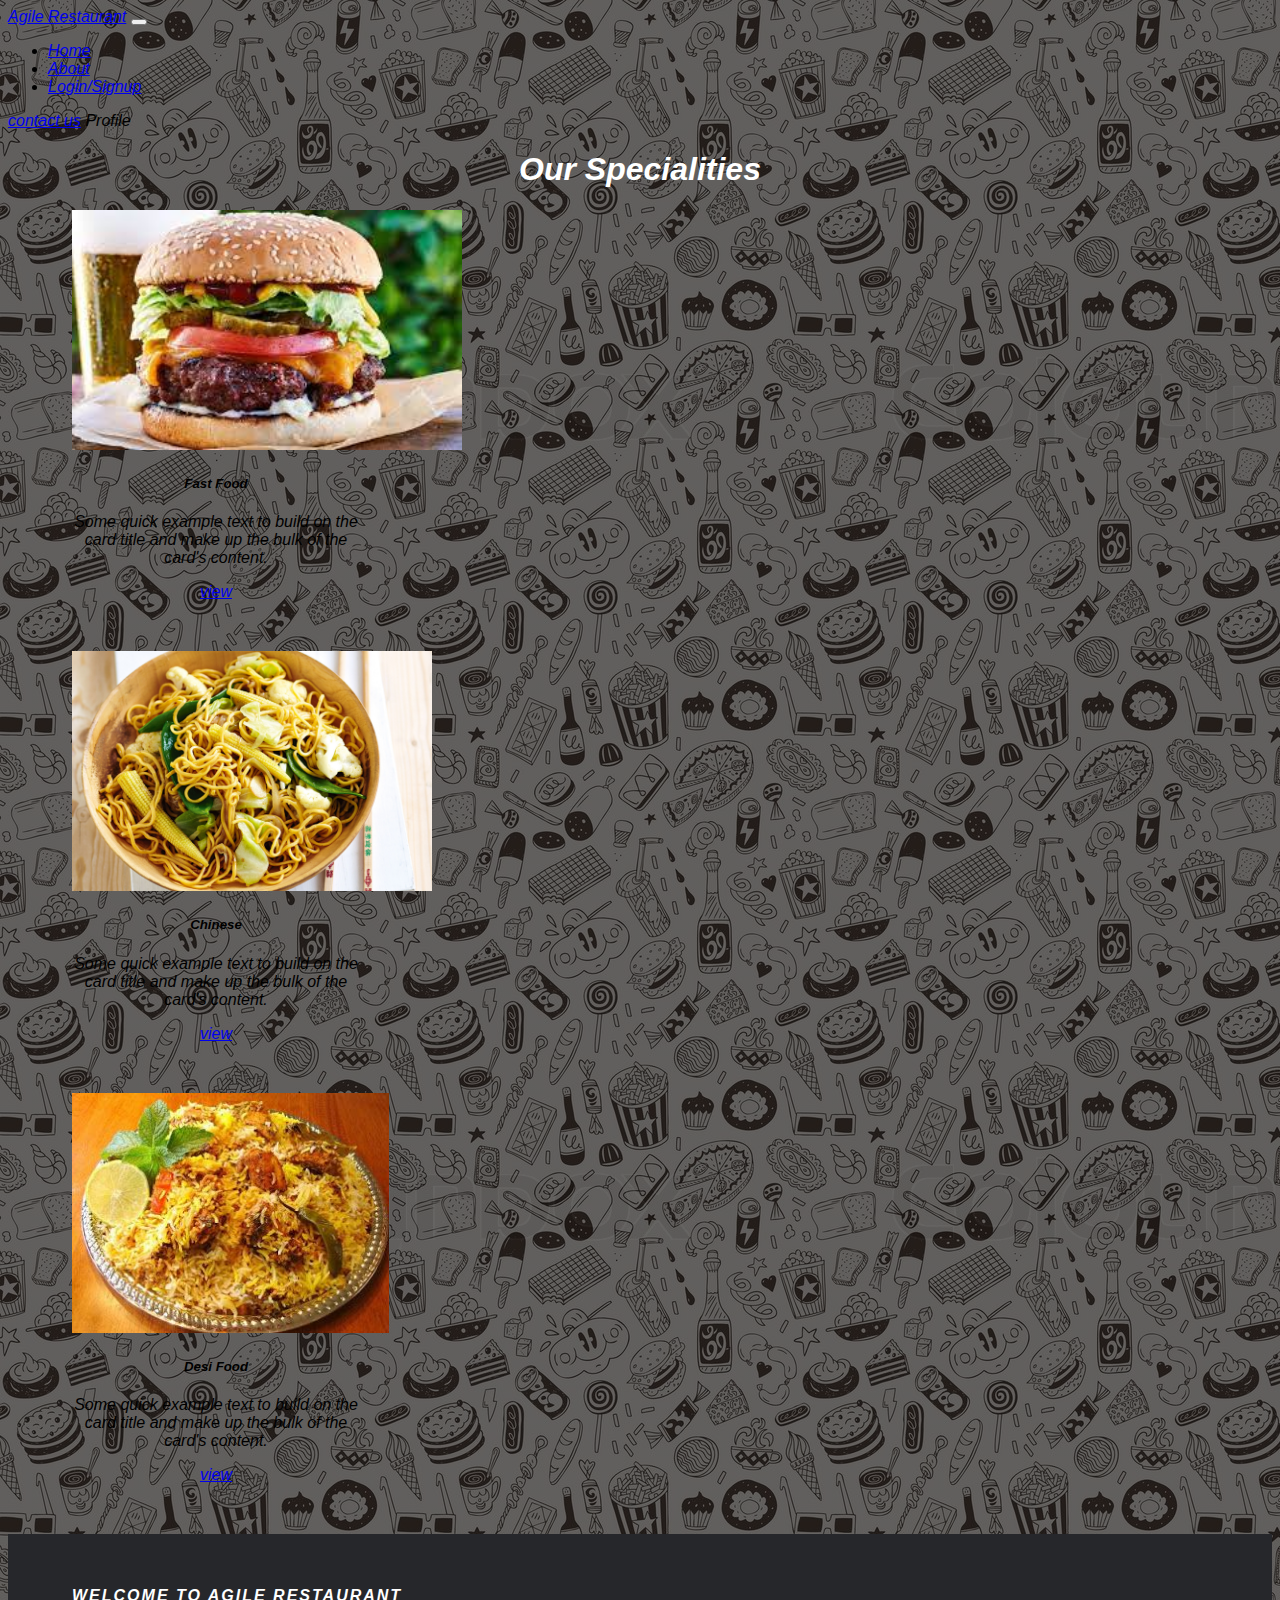
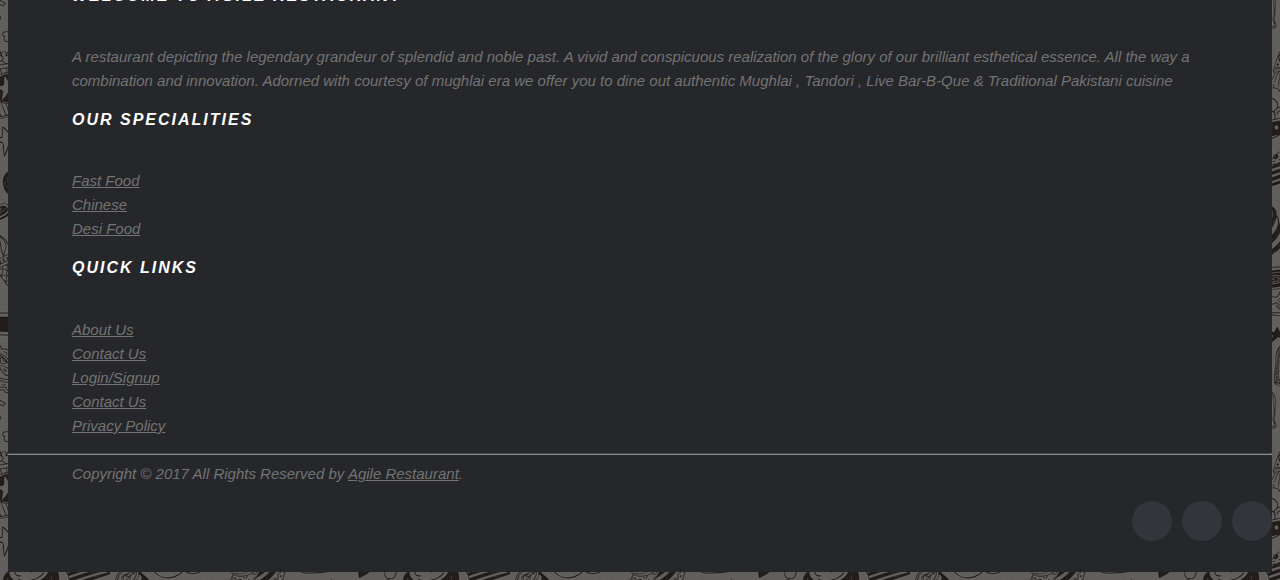
<file: index.html>
<!DOCTYPE html>
<html lang="en">
  <head>
    <meta charset="utf-8" />
    <meta name="viewport" content="width=device-width, initial-scale=1" />
    <link
      href="https://cdn.jsdelivr.net/npm/bootstrap@5.1.3/dist/css/bootstrap.min.css"
      rel="stylesheet"
      integrity="sha384-1BmE4kWBq78iYhFldvKuhfTAU6auU8tT94WrHftjDbrCEXSU1oBoqyl2QvZ6jIW3"
      crossorigin="anonymous"/>
    <link
      href="https://use.fontawesome.com/releases/v5.6.3/css/all.css"
      rel="stylesheet"
      integrity="sha384-UHRtZLI+pbxtHCWp1t77Bi1L4ZtiqrqD80Kn4Z8NTSRyMA2Fd33n5dQ8lWUE00s/"
      crossorigin="anonymous"/>
      <link rel="stylesheet" href="style.css">

    <title>Agile Restaurant</title>
  </head>
  <body>
    <nav class="navbar  navbar-expand-lg navbar-dark bg-dark">
      <div class="container-fluid">
        <a class="navbar-brand" href="#" style="text-align: center"
          >Agile Restaurant</a
        >
        <button
          class="navbar-toggler"
          type="button"
          data-bs-toggle="collapse"
          data-bs-target="#navbarSupportedContent"
          aria-controls="navbarSupportedContent"
          aria-expanded="false"
          aria-label="Toggle navigation"
        >
          <span class="navbar-toggler-icon"></span>
        </button>
        <div class="collapse navbar-collapse" id="navbarSupportedContent">
          <ul class="navbar-nav me-auto mb-2 mb-lg-0">
            <li class="nav-item">
              <a class="nav-link hov" aria-current="page" href="index.html">Home</a>
            </li>
            <li class="nav-item">
                <a class="nav-link" href="about.html">About</a>
            </li>
            <li class="nav-item">
                <a class="nav-link" href="login.html">Login/Signup</a>
            </li>
          </ul>
          <div class="d-flex">
            <a class="btn btn-primary" href="contact.html"> contact us</a>
            <a class="nav-link"
            ><i class="fas fa-user-circle"> Profile </i></a>
            <a class="nav-link" href="cart.html">
              <i class="fas fa-shopping-cart"></i>
          </a>
            </div>
        </div>
    </div>
</nav>

<div class="container">
  <center><h1>Our Specialities</h1></center>
      <div class="row mt-5">
        <div class="col">
          <div class="card card1" style="width: 18rem">
            <img src="./pics//fastfood.jpg" class="card-img-top" alt="..." />
            <div class="card-body">
              <h5 class="card-title">Fast Food</h5>
              <p class="card-text">
                Some quick example text to build on the card title and make up
                the bulk of the card's content.
              </p>
              <a href="./fastfood.html" class="btn btn-primary gsw">view </a>
            </div>
          </div>
        </div>
        <div class="col">
          <div class="card card1" style="width: 18rem">
            <img src="./pics/chinesefood.jpeg" class="card-img-top"  height="172px" alt="..." />
            <div class="card-body">
              <h5 class="card-title">Chinese</h5>
              <p class="card-text">
                Some quick example text to build on the card title and make up
                the bulk of the card's content.
              </p>
              <a href="./chinesefood.html" class="btn btn-primary gsw">view </a>
            </div>
          </div>
        </div>
        <div class="col">
          <div class="card card1" style="width: 18rem">
            <img src="./pics/desifood.jpg" class="card-img-top" height="172px" alt="..." />
            <div class="card-body">
              <h5 class="card-title">Desi Food</h5>
              <p class="card-text">
                Some quick example text to build on the card title and make up
                the bulk of the card's content.
              </p>
              <a href="./desifood.html" class="btn btn-primary gsw">view </a>
            </div>
          </div>
        </div>
      </div>
     
    </div>

      <!-- Site footer -->
      <footer class="site-footer">
        <div class="container">
          <div class="row">
            <div class="col-sm-12 col-md-6">
              <h6>Welcome To Agile Restaurant</h6>
              <p class="text-justify"><i> A restaurant depicting the legendary grandeur of splendid and noble past. A vivid and conspicuous realization of the glory of our brilliant esthetical essence. All the way a combination and innovation. Adorned with courtesy of mughlai era we offer you to dine out authentic Mughlai , Tandori , Live Bar-B-Que & Traditional Pakistani cuisine</i></p>
            </div>
  
            <div class="col-xs-6 col-md-3">
              <h6>Our Specialities</h6>
              <ul class="footer-links">
                <li><a href="#">Fast Food</a></li>
                <li><a href="#">Chinese</a></li>
                <li><a href="#">Desi Food</a></li>
              </ul>
            </div>
  
            <div class="col-xs-6 col-md-3">
              <h6>Quick Links</h6>
              <ul class="footer-links">
                <li><a href="#">About Us</a></li>
                <li><a href="#">Contact Us</a></li>
                <li><a href="#">Login/Signup</a></li>
                <li><a href="#">Contact Us</a></li>
                <li><a href="#">Privacy Policy</a></li>
              </ul>
            </div>
          </div>
          <hr>
        </div>
        <div class="container">
          <div class="row">
            <div class="col-md-8 col-sm-6 col-xs-12">
              <p class="copyright-text">Copyright &copy; 2017 All Rights Reserved by 
           <a href="#">Agile Restaurant</a>.
              </p>
            </div>
  
            <div class="col-md-4 col-sm-6 col-xs-12">
              <ul class="social-icons">
                <li><a class="facebook" href="#"><i class="fab fa-facebook-f"></i></a></li>
                <li><a class="twitter" href="#"><i class="fab fa-twitter"></i></a></li>
                <li><a class="linkedin" href="#"><i class="fab fa-linkedin-in"></i></a></li>   
              </ul>
            </div>
          </div>
        </div>
  </footer>

    <script
      src="https://cdn.jsdelivr.net/npm/bootstrap@5.1.3/dist/js/bootstrap.bundle.min.js"
      integrity="sha384-ka7Sk0Gln4gmtz2MlQnikT1wXgYsOg+OMhuP+IlRH9sENBO0LRn5q+8nbTov4+1p"
      crossorigin="anonymous"
    ></script>
  </body>
</html>
</file>
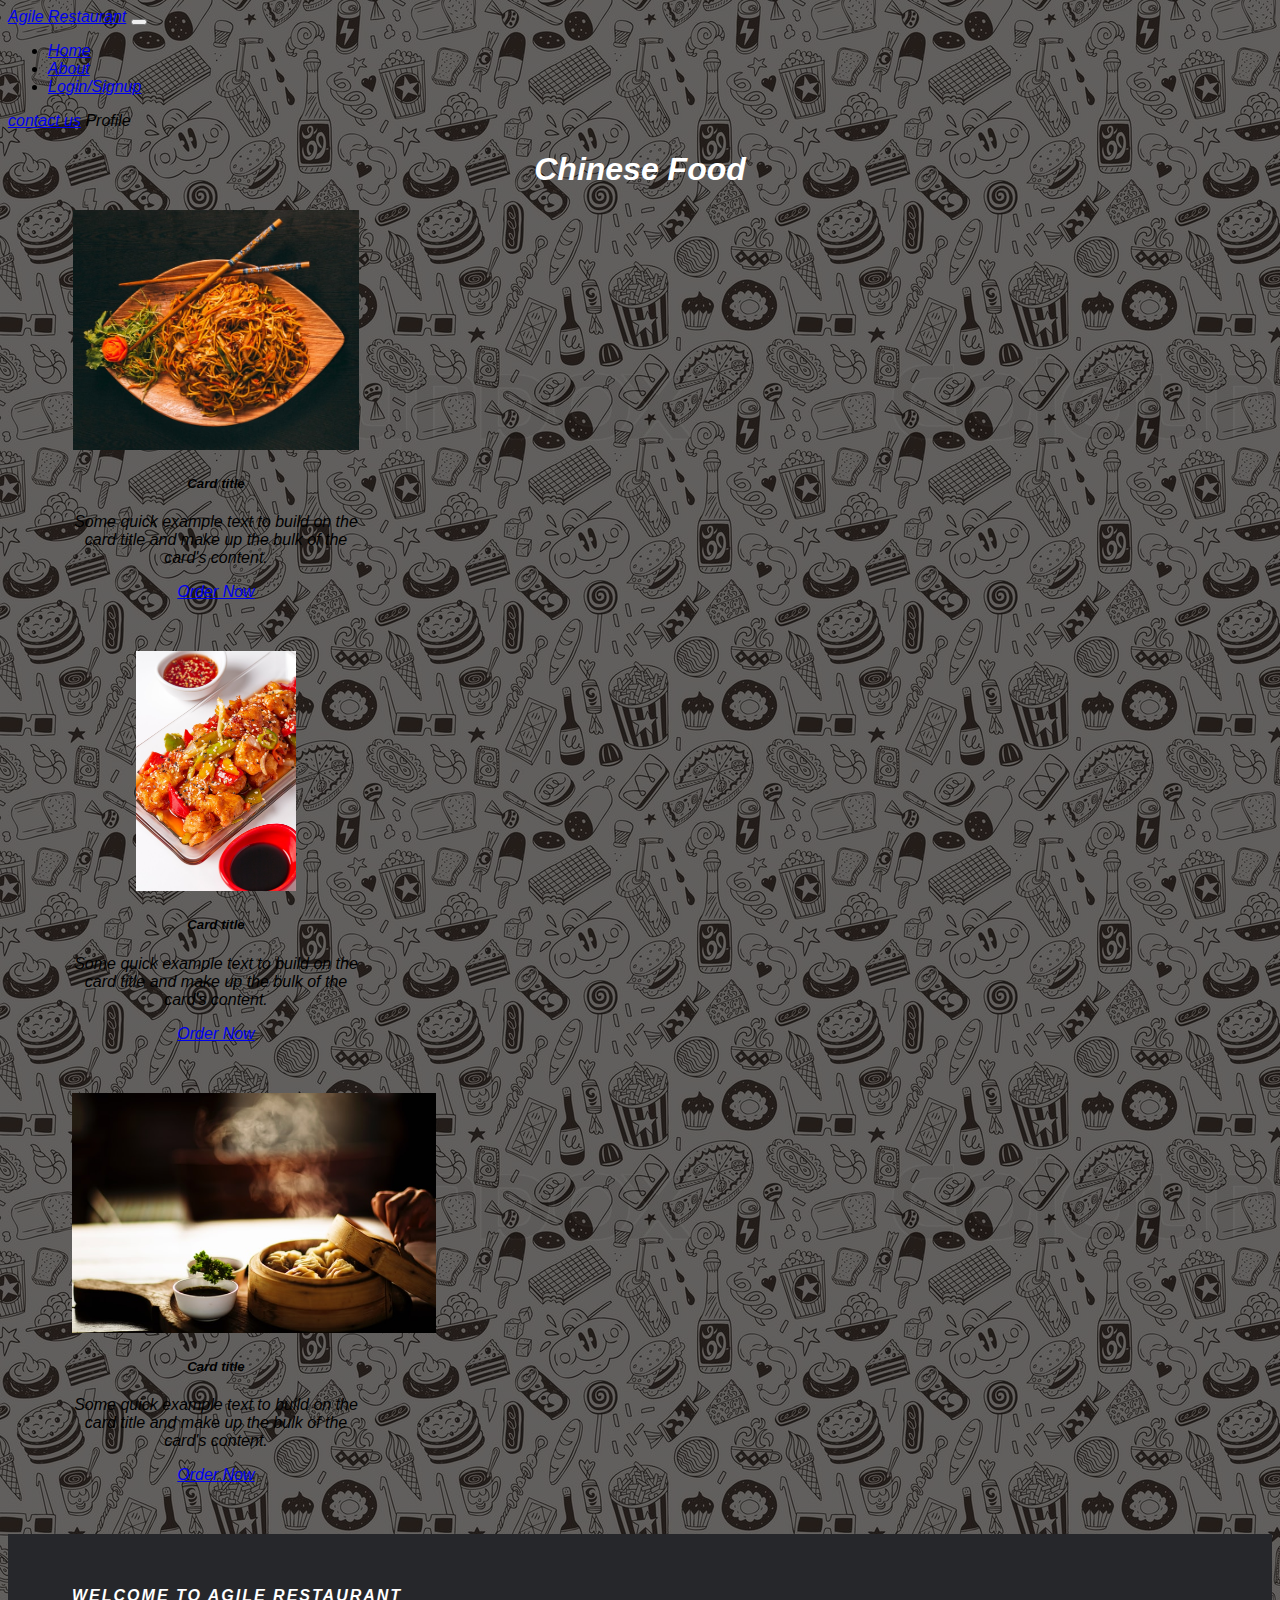
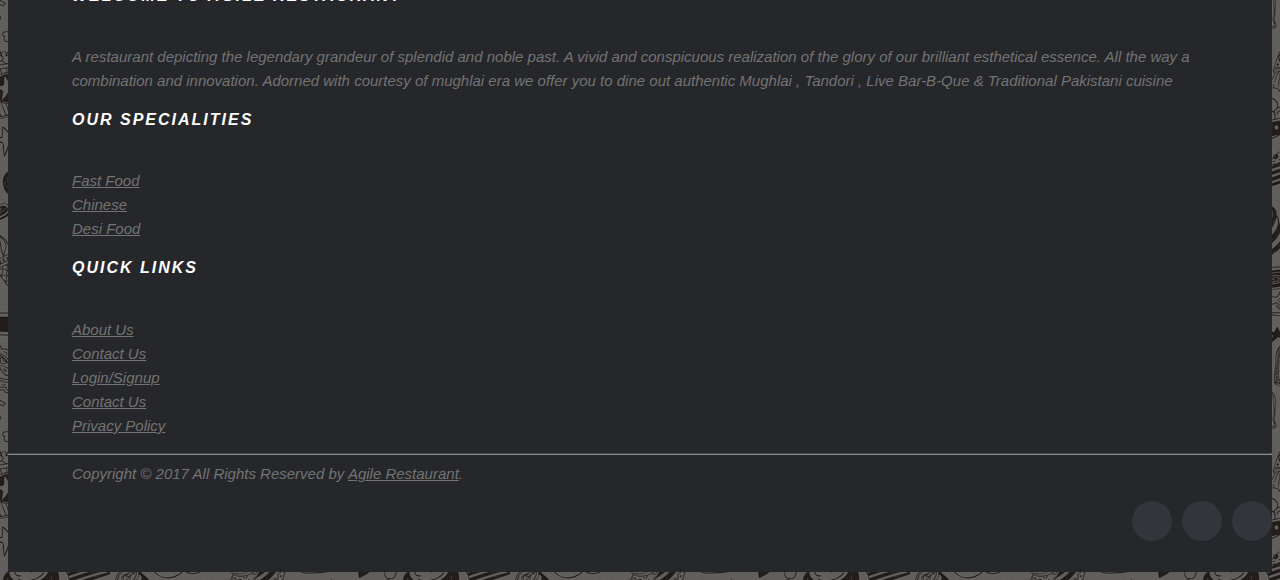
<file: chinesefood.html>
<!doctype html>
<html lang="en">
  <head>
    <meta charset="utf-8">
    <meta name="viewport" content="width=device-width, initial-scale=1">
    <link href="https://cdn.jsdelivr.net/npm/bootstrap@5.1.3/dist/css/bootstrap.min.css" rel="stylesheet" integrity="sha384-1BmE4kWBq78iYhFldvKuhfTAU6auU8tT94WrHftjDbrCEXSU1oBoqyl2QvZ6jIW3" crossorigin="anonymous">
    <link
    href="https://use.fontawesome.com/releases/v5.6.3/css/all.css"
    rel="stylesheet"
    integrity="sha384-UHRtZLI+pbxtHCWp1t77Bi1L4ZtiqrqD80Kn4Z8NTSRyMA2Fd33n5dQ8lWUE00s/"
    crossorigin="anonymous"/>
    <link rel="stylesheet" href="style.css">
    <title>Chinese Food</title>
  </head>
  <body>
    <nav class="navbar  navbar-expand-lg navbar-dark bg-dark">
      <div class="container-fluid">
        <a class="navbar-brand" href="#" style="text-align: center"
          >Agile Restaurant</a
        >
        <button
          class="navbar-toggler"
          type="button"
          data-bs-toggle="collapse"
          data-bs-target="#navbarSupportedContent"
          aria-controls="navbarSupportedContent"
          aria-expanded="false"
          aria-label="Toggle navigation"
        >
          <span class="navbar-toggler-icon"></span>
        </button>
        <div class="collapse navbar-collapse" id="navbarSupportedContent">
          <ul class="navbar-nav me-auto mb-2 mb-lg-0">
            <li class="nav-item">
              <a class="nav-link hov" aria-current="page" href="index.html">Home</a>
            </li>
            <li class="nav-item">
                <a class="nav-link" href="about.html">About</a>
            </li>
            <li class="nav-item">
                <a class="nav-link" href="loginSignup.html">Login/Signup</a>
            </li>
          </ul>
          <div class="d-flex">
            <a class="btn btn-primary" href="contact.html"> contact us</a>
            <a class="nav-link"
            ><i class="fas fa-user-circle"> Profile </i></a>
            <a class="nav-link" href="cart.html">
              <i class="fas fa-shopping-cart"></i>
          </a>
            </div>
        </div>
    </div>
</nav>
<center><h1>Chinese Food</h1></center>
<div class="container mb-4">
  <div class="row ">
   <div class="col mt-5 ">
    <div class="card " style="width: 18rem;">
      <img src="./pics/chinese1.jpg" class="card-img-top" alt="...">
      <div class="card-body">
        <h5 class="card-title">Card title</h5>
        <p class="card-text">Some quick example text to build on the card title and make up the bulk of the card's content.</p>
        <a href="#" class="btn btn-primary">Order Now</a>
      </div>
    </div>
   </div>
   <div class="col mt-5 ">
    <div class="card" style="width: 18rem;">
      <img src="./pics/chinese2.jpg" class="card-img-top" alt="...">
      <div class="card-body">
        <h5 class="card-title">Card title</h5>
        <p class="card-text">Some quick example text to build on the card title and make up the bulk of the card's content.</p>
        <a href="#" class="btn btn-primary">Order Now</a>
      </div>
    </div>
   </div>
   <div class="col mt-5">
    <div class="card" style="width: 18rem;">
      <img src="./pics/chinese3.jpg" class="card-img-top" alt="...">
      <div class="card-body">
        <h5 class="card-title">Card title</h5>
        <p class="card-text">Some quick example text to build on the card title and make up the bulk of the card's content.</p>
        <a href="#" class="btn btn-primary">Order Now</a>
      </div>
    </div>
   </div>
  </div>
   </div>
<footer class="site-footer">
  <div class="container">
    <div class="row">
      <div class="col-sm-12 col-md-6">
        <h6>Welcome To Agile Restaurant</h6>
        <p class="text-justify"><i> A restaurant depicting the legendary grandeur of splendid and noble past. A vivid and conspicuous realization of the glory of our brilliant esthetical essence. All the way a combination and innovation. Adorned with courtesy of mughlai era we offer you to dine out authentic Mughlai , Tandori , Live Bar-B-Que & Traditional Pakistani cuisine</i></p>
      </div>

      <div class="col-xs-6 col-md-3">
        <h6>Our Specialities</h6>
        <ul class="footer-links">
          <li><a href="#">Fast Food</a></li>
          <li><a href="#">Chinese</a></li>
          <li><a href="#">Desi Food</a></li>
        </ul>
      </div>

      <div class="col-xs-6 col-md-3">
        <h6>Quick Links</h6>
        <ul class="footer-links">
          <li><a href="#">About Us</a></li>
          <li><a href="#">Contact Us</a></li>
          <li><a href="#">Login/Signup</a></li>
          <li><a href="#">Contact Us</a></li>
          <li><a href="#">Privacy Policy</a></li>
        </ul>
      </div>
    </div>
    <hr>
  </div>
  <div class="container">
    <div class="row">
      <div class="col-md-8 col-sm-6 col-xs-12">
        <p class="copyright-text">Copyright &copy; 2017 All Rights Reserved by 
     <a href="#">Agile Restaurant</a>.
        </p>
      </div>

      <div class="col-md-4 col-sm-6 col-xs-12">
        <ul class="social-icons">
          <li><a class="facebook" href="#"><i class="fab fa-facebook-f"></i></a></li>
          <li><a class="twitter" href="#"><i class="fab fa-twitter"></i></a></li>
          <li><a class="linkedin" href="#"><i class="fab fa-linkedin-in"></i></a></li>   
        </ul>
      </div>
    </div>
  </div>
</footer>

    <script src="https://cdn.jsdelivr.net/npm/bootstrap@5.1.3/dist/js/bootstrap.bundle.min.js" integrity="sha384-ka7Sk0Gln4gmtz2MlQnikT1wXgYsOg+OMhuP+IlRH9sENBO0LRn5q+8nbTov4+1p" crossorigin="anonymous"></script>
  </body>
</html>
</file>
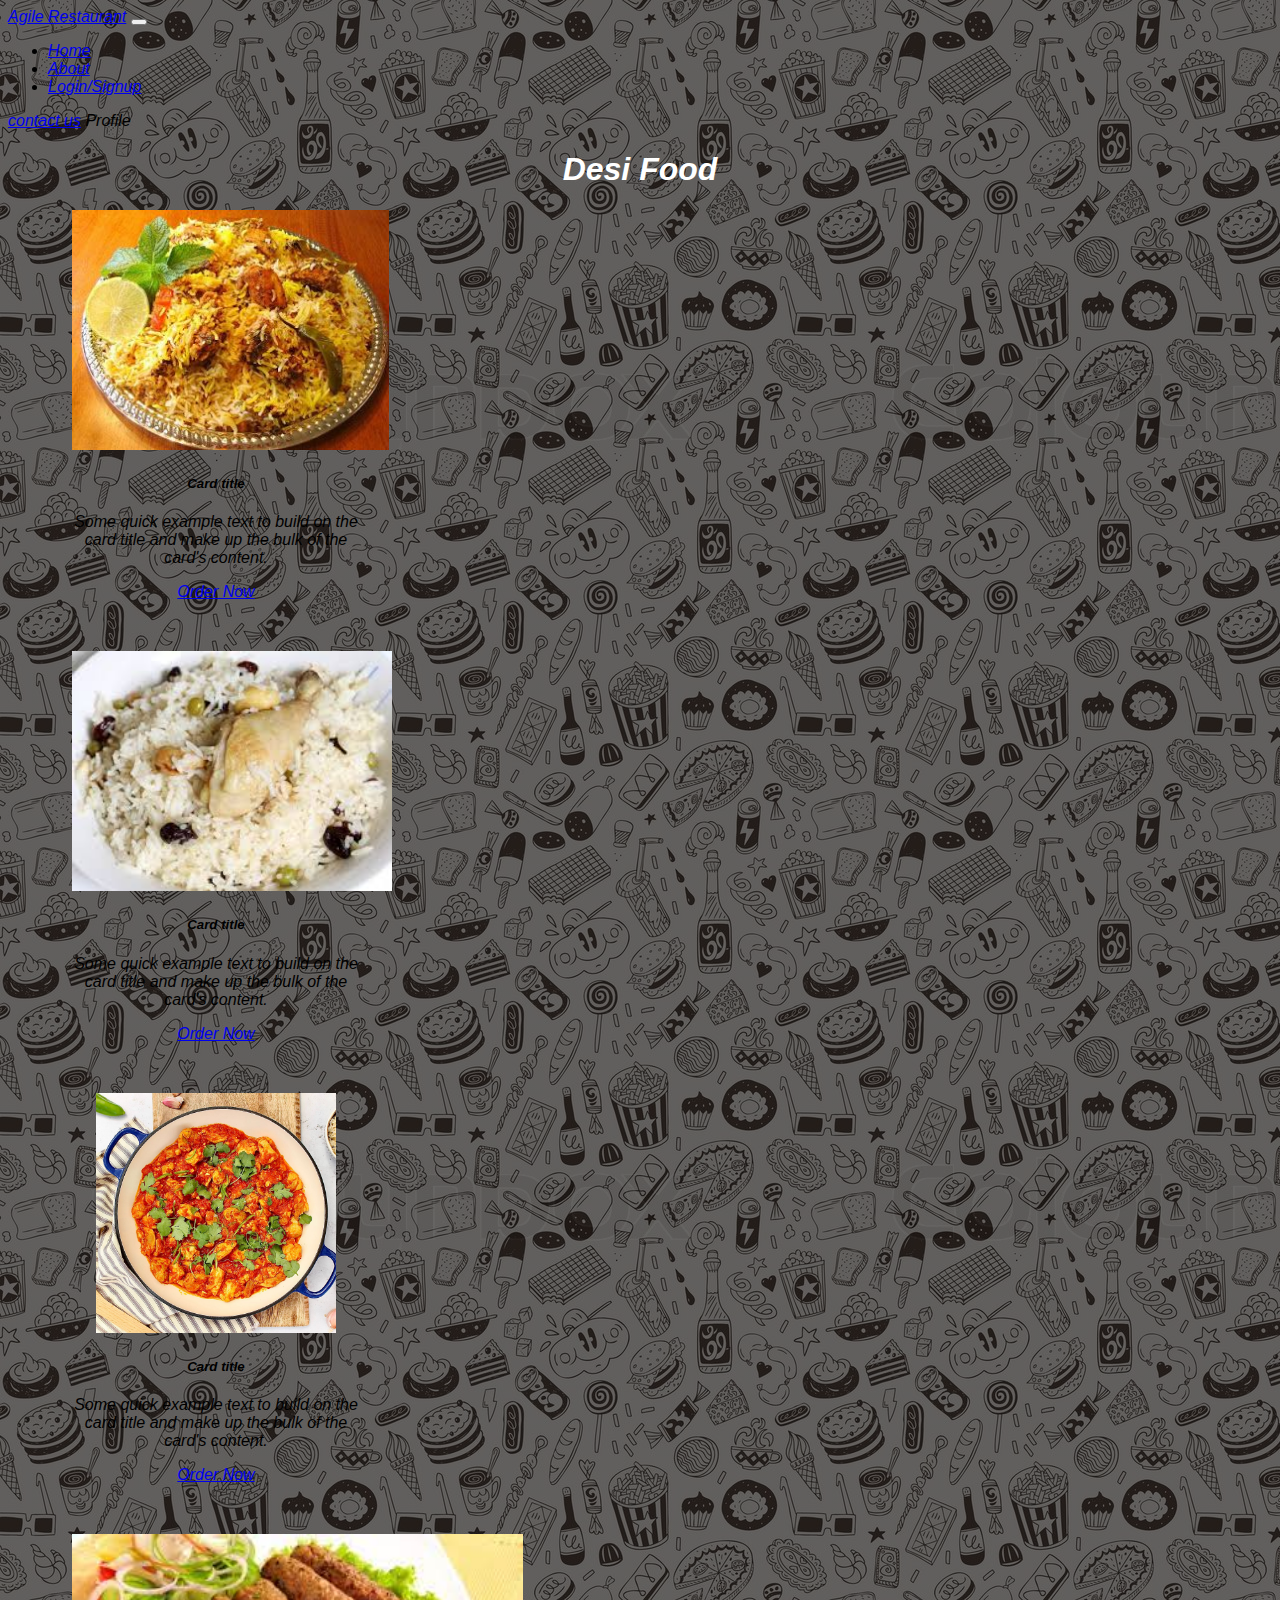
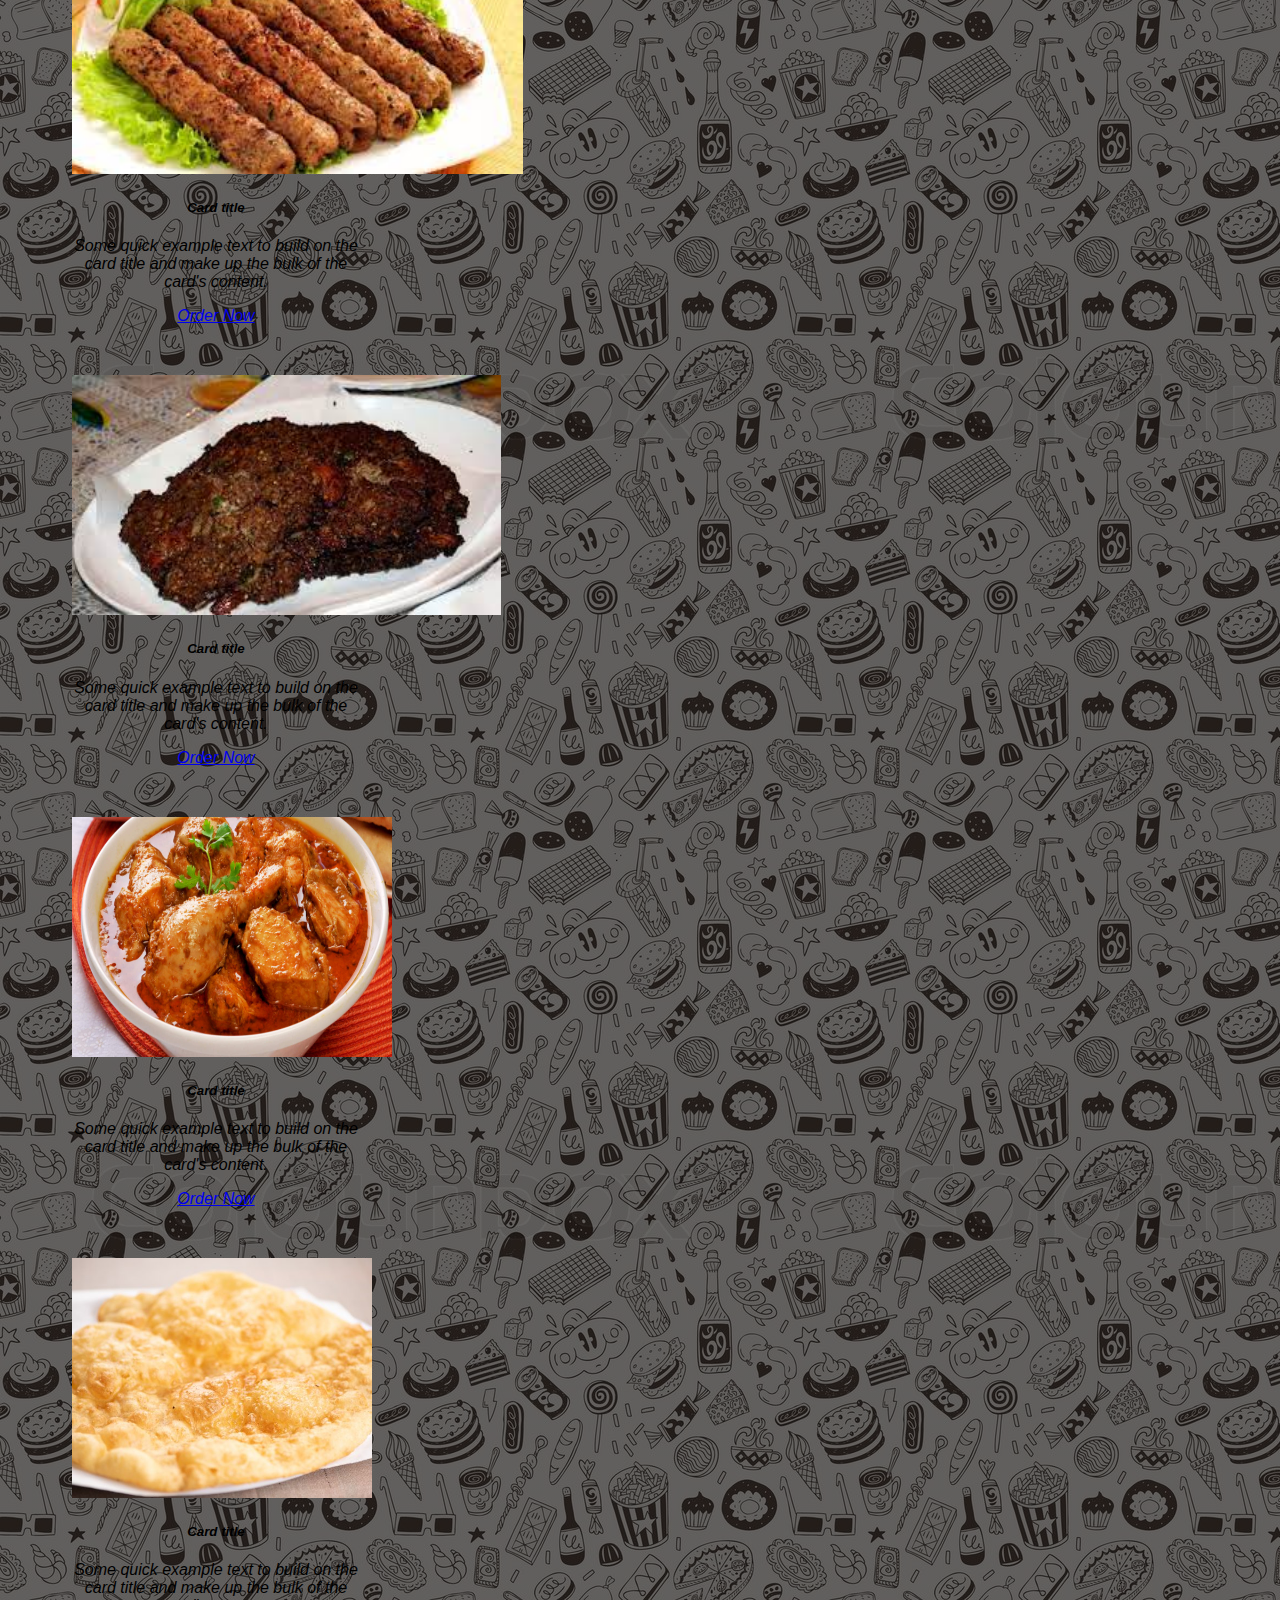
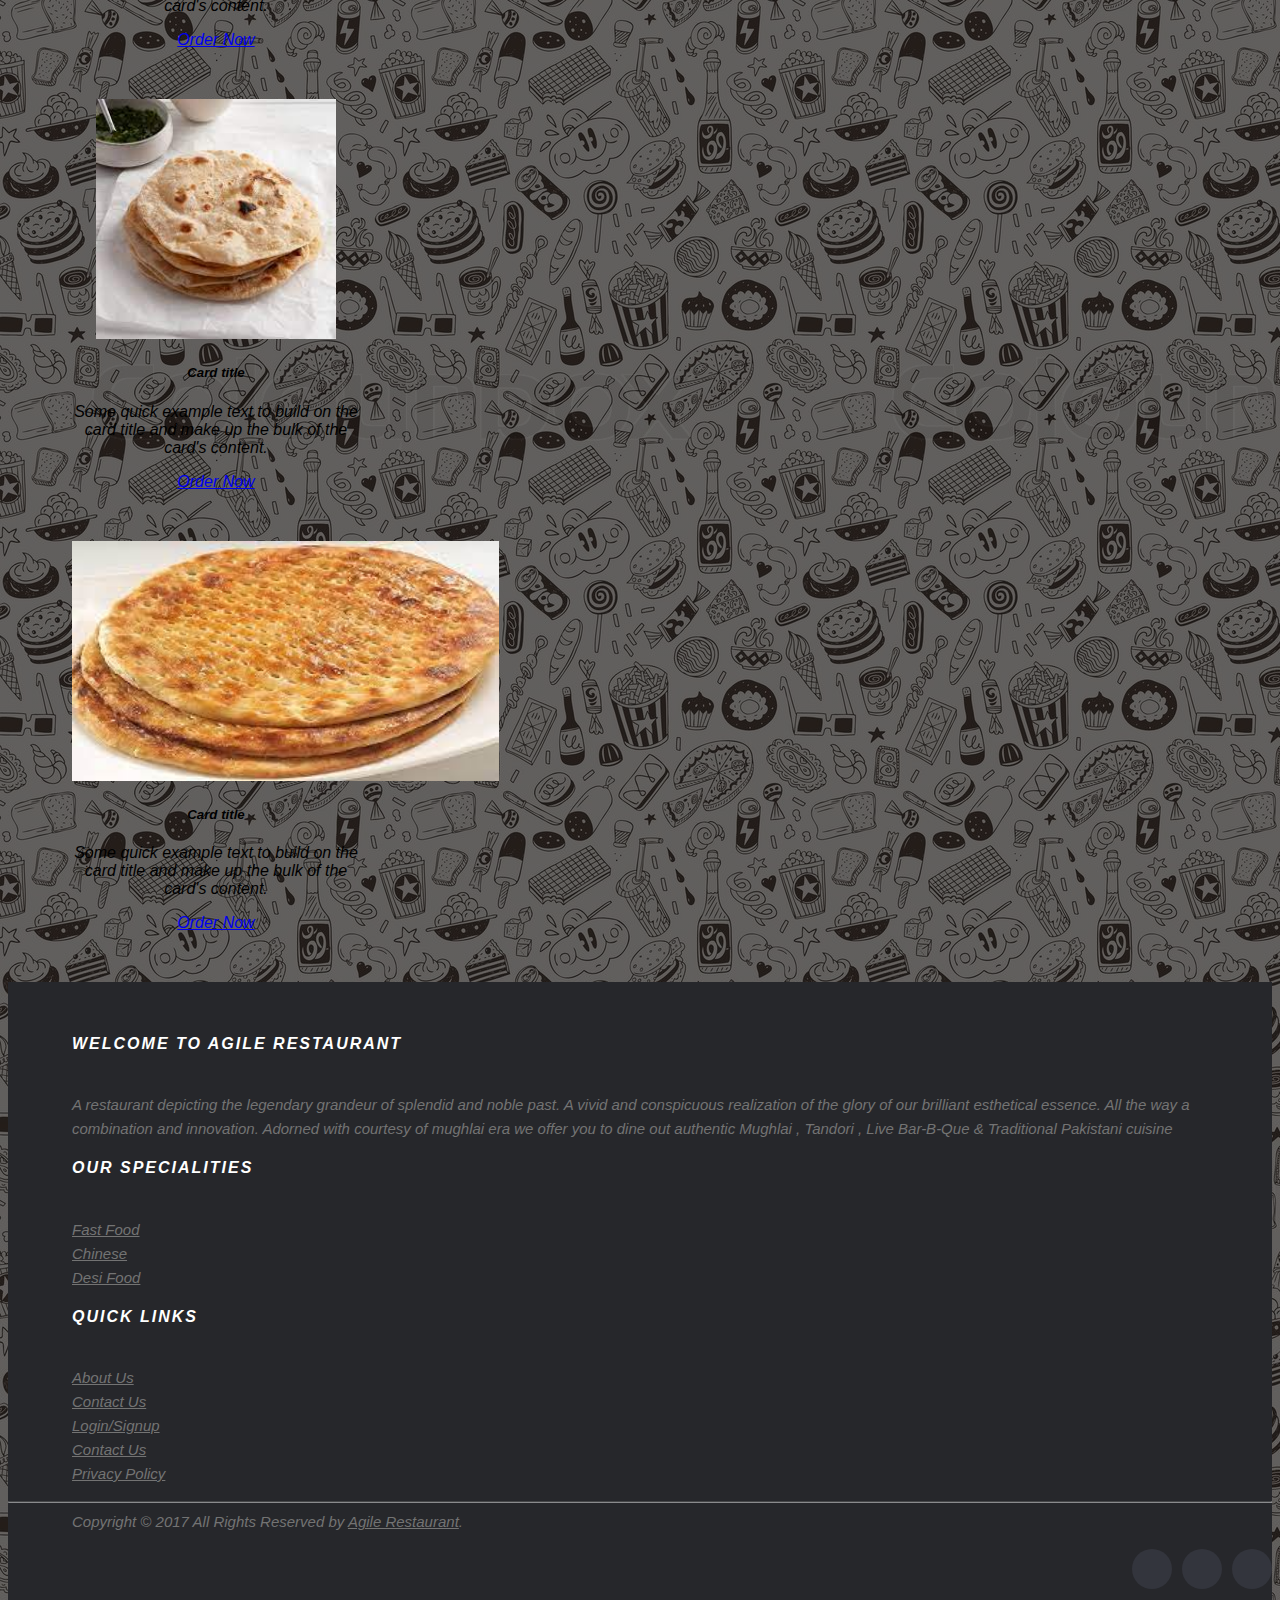
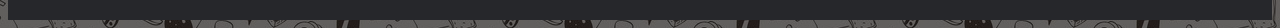
<file: desifood.html>
<!doctype html>
<html lang="en">
  <head>
    <meta charset="utf-8">
    <meta name="viewport" content="width=device-width, initial-scale=1">
    <link href="https://cdn.jsdelivr.net/npm/bootstrap@5.1.3/dist/css/bootstrap.min.css" rel="stylesheet" integrity="sha384-1BmE4kWBq78iYhFldvKuhfTAU6auU8tT94WrHftjDbrCEXSU1oBoqyl2QvZ6jIW3" crossorigin="anonymous">
    <link
    href="https://use.fontawesome.com/releases/v5.6.3/css/all.css"
    rel="stylesheet"
    integrity="sha384-UHRtZLI+pbxtHCWp1t77Bi1L4ZtiqrqD80Kn4Z8NTSRyMA2Fd33n5dQ8lWUE00s/"
    crossorigin="anonymous"/>
    <link rel="stylesheet" href="style.css">
    <title>Desi Food</title>
  </head>
  <body>
    <nav class="navbar  navbar-expand-lg navbar-dark bg-dark">
      <div class="container-fluid">
        <a class="navbar-brand" href="#" style="text-align: center"
          >Agile Restaurant</a
        >
        <button
          class="navbar-toggler"
          type="button"
          data-bs-toggle="collapse"
          data-bs-target="#navbarSupportedContent"
          aria-controls="navbarSupportedContent"
          aria-expanded="false"
          aria-label="Toggle navigation"
        >
          <span class="navbar-toggler-icon"></span>
        </button>
        <div class="collapse navbar-collapse" id="navbarSupportedContent">
          <ul class="navbar-nav me-auto mb-2 mb-lg-0">
            <li class="nav-item">
              <a class="nav-link hov" aria-current="page" href="index.html">Home</a>
            </li>
            <li class="nav-item">
                <a class="nav-link" href="about.html">About</a>
            </li>
            <li class="nav-item">
                <a class="nav-link" href="loginSignup.html">Login/Signup</a>
            </li>
          </ul>
          <div class="d-flex">
            <a class="btn btn-primary" href="contact.html"> contact us</a>
            <a class="nav-link"
            ><i class="fas fa-user-circle"> Profile </i></a>
            <a class="nav-link" href="cart.html">
              <i class="fas fa-shopping-cart"></i>
          </a>
            </div>
        </div>
    </div>
</nav>
  <center><h1>Desi Food</h1></center>
  <div class="container mb-4">
    <div class="row ">
     <div class="col mt-5 ">
      <div class="card " style="width: 18rem;">
        <img src="./pics/desifood.jpg" class="card-img-top" alt="...">
        <div class="card-body">
          <h5 class="card-title">Card title</h5>
          <p class="card-text">Some quick example text to build on the card title and make up the bulk of the card's content.</p>
          <a href="#" class="btn btn-primary">Order Now</a>
        </div>
      </div>
     </div>
     <div class="col mt-5 ">
      <div class="card" style="width: 18rem;">
        <img src="./pics/pulao.jpg" class="card-img-top" alt="...">
        <div class="card-body">
          <h5 class="card-title">Card title</h5>
          <p class="card-text">Some quick example text to build on the card title and make up the bulk of the card's content.</p>
          <a href="#" class="btn btn-primary">Order Now</a>
        </div>
      </div>
     </div>
     <div class="col mt-5">
      <div class="card" style="width: 18rem;">
        <img src="./pics/karahi.jpg" class="card-img-top" alt="...">
        <div class="card-body">
          <h5 class="card-title">Card title</h5>
          <p class="card-text">Some quick example text to build on the card title and make up the bulk of the card's content.</p>
          <a href="#" class="btn btn-primary">Order Now</a>
        </div>
      </div>
     </div>
    </div>
    <div class="row ">
      <div class="col mt-5 ">
       <div class="card " style="width: 18rem;">
         <img src="./pics/kabab.jpg" class="card-img-top" alt="...">
         <div class="card-body">
           <h5 class="card-title">Card title</h5>
           <p class="card-text">Some quick example text to build on the card title and make up the bulk of the card's content.</p>
           <a href="#" class="btn btn-primary">Order Now</a>
         </div>
       </div>
      </div>
      <div class="col mt-5 ">
       <div class="card" style="width: 18rem;">
         <img src="./pics/chapli.jpg" class="card-img-top" alt="...">
         <div class="card-body">
           <h5 class="card-title">Card title</h5>
           <p class="card-text">Some quick example text to build on the card title and make up the bulk of the card's content.</p>
           <a href="#" class="btn btn-primary">Order Now</a>
         </div>
       </div>
      </div>
      <div class="col mt-5">
       <div class="card" style="width: 18rem;">
         <img src="./pics/korma.jpg" class="card-img-top" alt="...">
         <div class="card-body">
           <h5 class="card-title">Card title</h5>
           <p class="card-text">Some quick example text to build on the card title and make up the bulk of the card's content.</p>
           <a href="#" class="btn btn-primary">Order Now</a>
         </div>
       </div>
      </div>
     </div>
     <div class="row ">
      <div class="col mt-5 ">
       <div class="card " style="width: 18rem;">
         <img src="./pics/paratha.jpg" class="card-img-top" alt="...">
         <div class="card-body">
           <h5 class="card-title">Card title</h5>
           <p class="card-text">Some quick example text to build on the card title and make up the bulk of the card's content.</p>
           <a href="#" class="btn btn-primary">Order Now</a>
         </div>
       </div>
      </div>
      <div class="col mt-5 ">
       <div class="card" style="width: 18rem;">
         <img src="./pics/chapati.jpg" class="card-img-top" alt="...">
         <div class="card-body">
           <h5 class="card-title">Card title</h5>
           <p class="card-text">Some quick example text to build on the card title and make up the bulk of the card's content.</p>
           <a href="#" class="btn btn-primary">Order Now</a>
         </div>
       </div>
      </div>
      <div class="col mt-5">
       <div class="card" style="width: 18rem;">
         <img src="./pics/roti.jpg" class="card-img-top" alt="...">
         <div class="card-body">
           <h5 class="card-title">Card title</h5>
           <p class="card-text">Some quick example text to build on the card title and make up the bulk of the card's content.</p>
           <a href="#" class="btn btn-primary">Order Now</a>
         </div>
       </div>
      </div>
     </div>
  </div>
  <footer class="site-footer">
    <div class="container">
      <div class="row">
        <div class="col-sm-12 col-md-6">
          <h6>Welcome To Agile Restaurant</h6>
          <p class="text-justify"><i> A restaurant depicting the legendary grandeur of splendid and noble past. A vivid and conspicuous realization of the glory of our brilliant esthetical essence. All the way a combination and innovation. Adorned with courtesy of mughlai era we offer you to dine out authentic Mughlai , Tandori , Live Bar-B-Que & Traditional Pakistani cuisine</i></p>
        </div>

        <div class="col-xs-6 col-md-3">
          <h6>Our Specialities</h6>
          <ul class="footer-links">
            <li><a href="#">Fast Food</a></li>
            <li><a href="#">Chinese</a></li>
            <li><a href="#">Desi Food</a></li>
          </ul>
        </div>

        <div class="col-xs-6 col-md-3">
          <h6>Quick Links</h6>
          <ul class="footer-links">
            <li><a href="#">About Us</a></li>
            <li><a href="#">Contact Us</a></li>
            <li><a href="#">Login/Signup</a></li>
            <li><a href="#">Contact Us</a></li>
            <li><a href="#">Privacy Policy</a></li>
          </ul>
        </div>
      </div>
      <hr>
    </div>
    <div class="container">
      <div class="row">
        <div class="col-md-8 col-sm-6 col-xs-12">
          <p class="copyright-text">Copyright &copy; 2017 All Rights Reserved by 
       <a href="#">Agile Restaurant</a>.
          </p>
        </div>

        <div class="col-md-4 col-sm-6 col-xs-12">
          <ul class="social-icons">
            <li><a class="facebook" href="#"><i class="fab fa-facebook-f"></i></a></li>
            <li><a class="twitter" href="#"><i class="fab fa-twitter"></i></a></li>
            <li><a class="linkedin" href="#"><i class="fab fa-linkedin-in"></i></a></li>   
          </ul>
        </div>
      </div>
    </div>
</footer>

    <script src="https://cdn.jsdelivr.net/npm/bootstrap@5.1.3/dist/js/bootstrap.bundle.min.js" integrity="sha384-ka7Sk0Gln4gmtz2MlQnikT1wXgYsOg+OMhuP+IlRH9sENBO0LRn5q+8nbTov4+1p" crossorigin="anonymous"></script>
  </body>
</html>
</file>
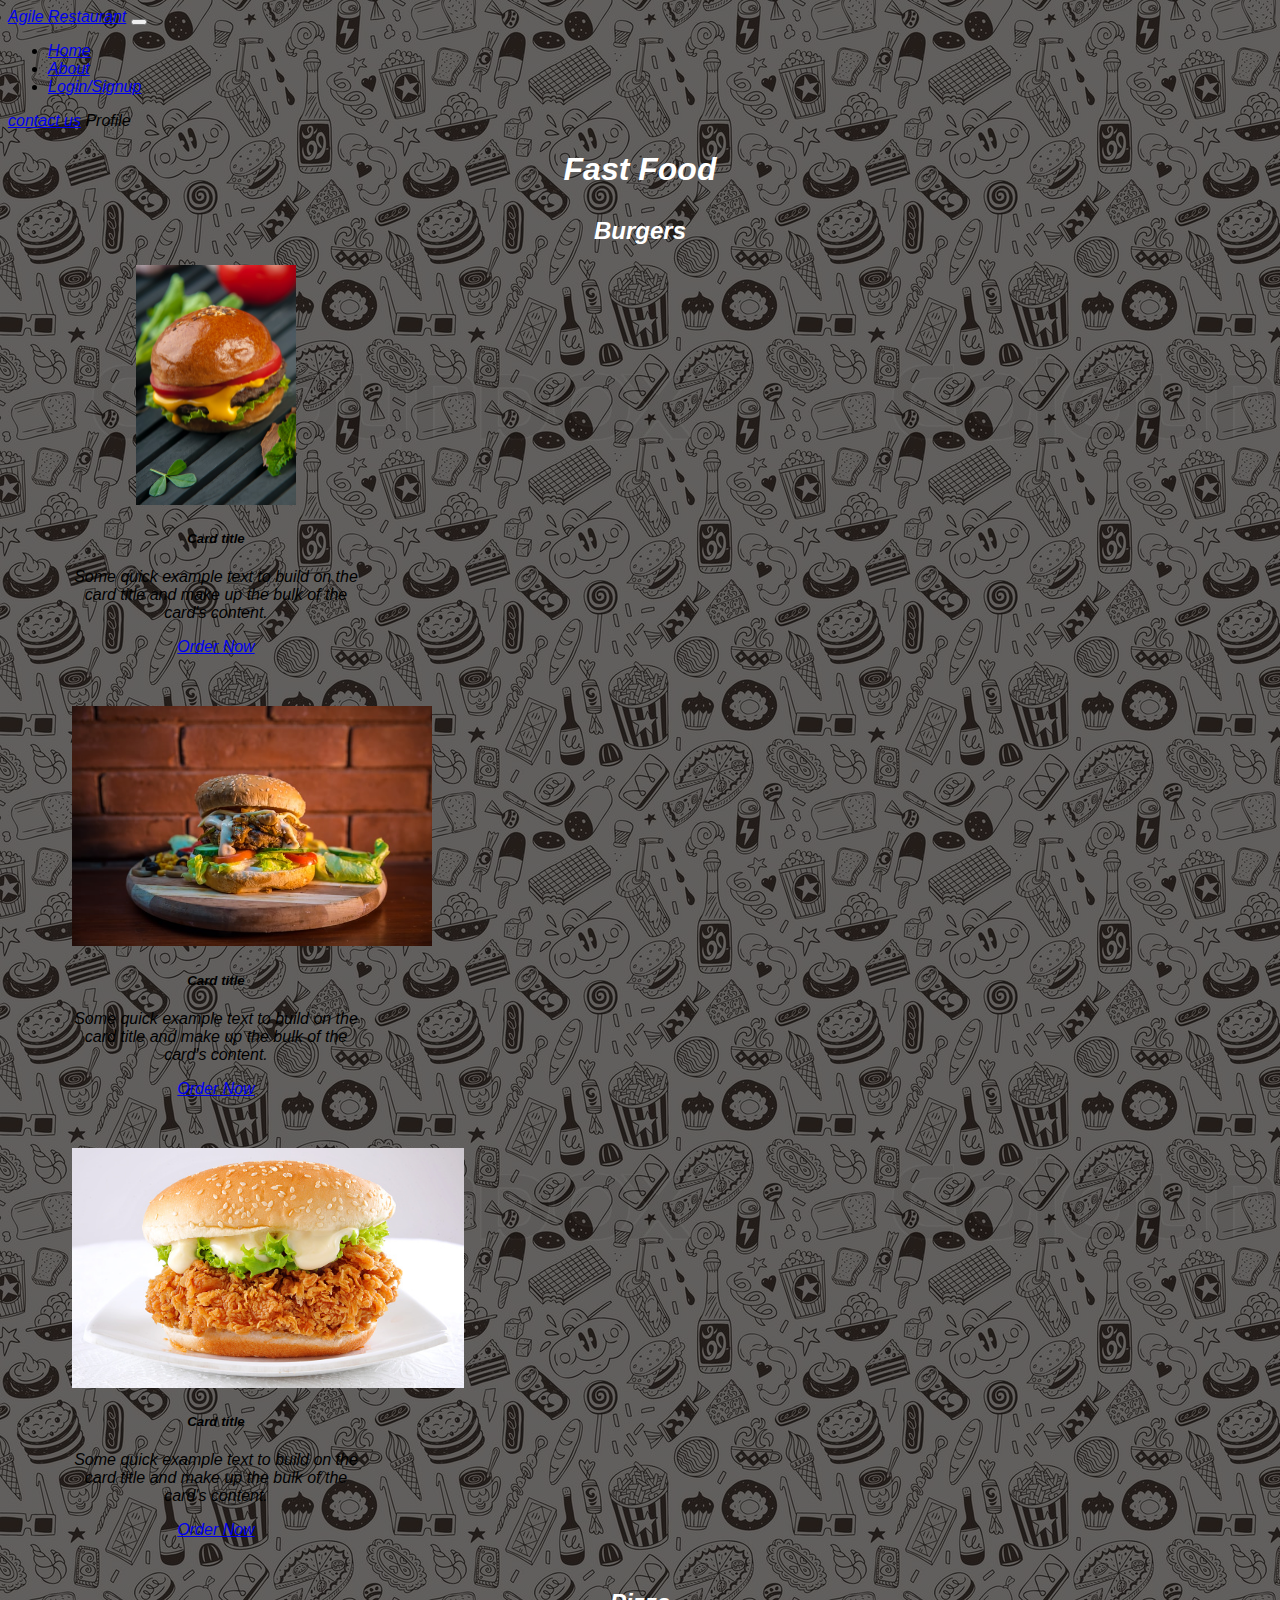
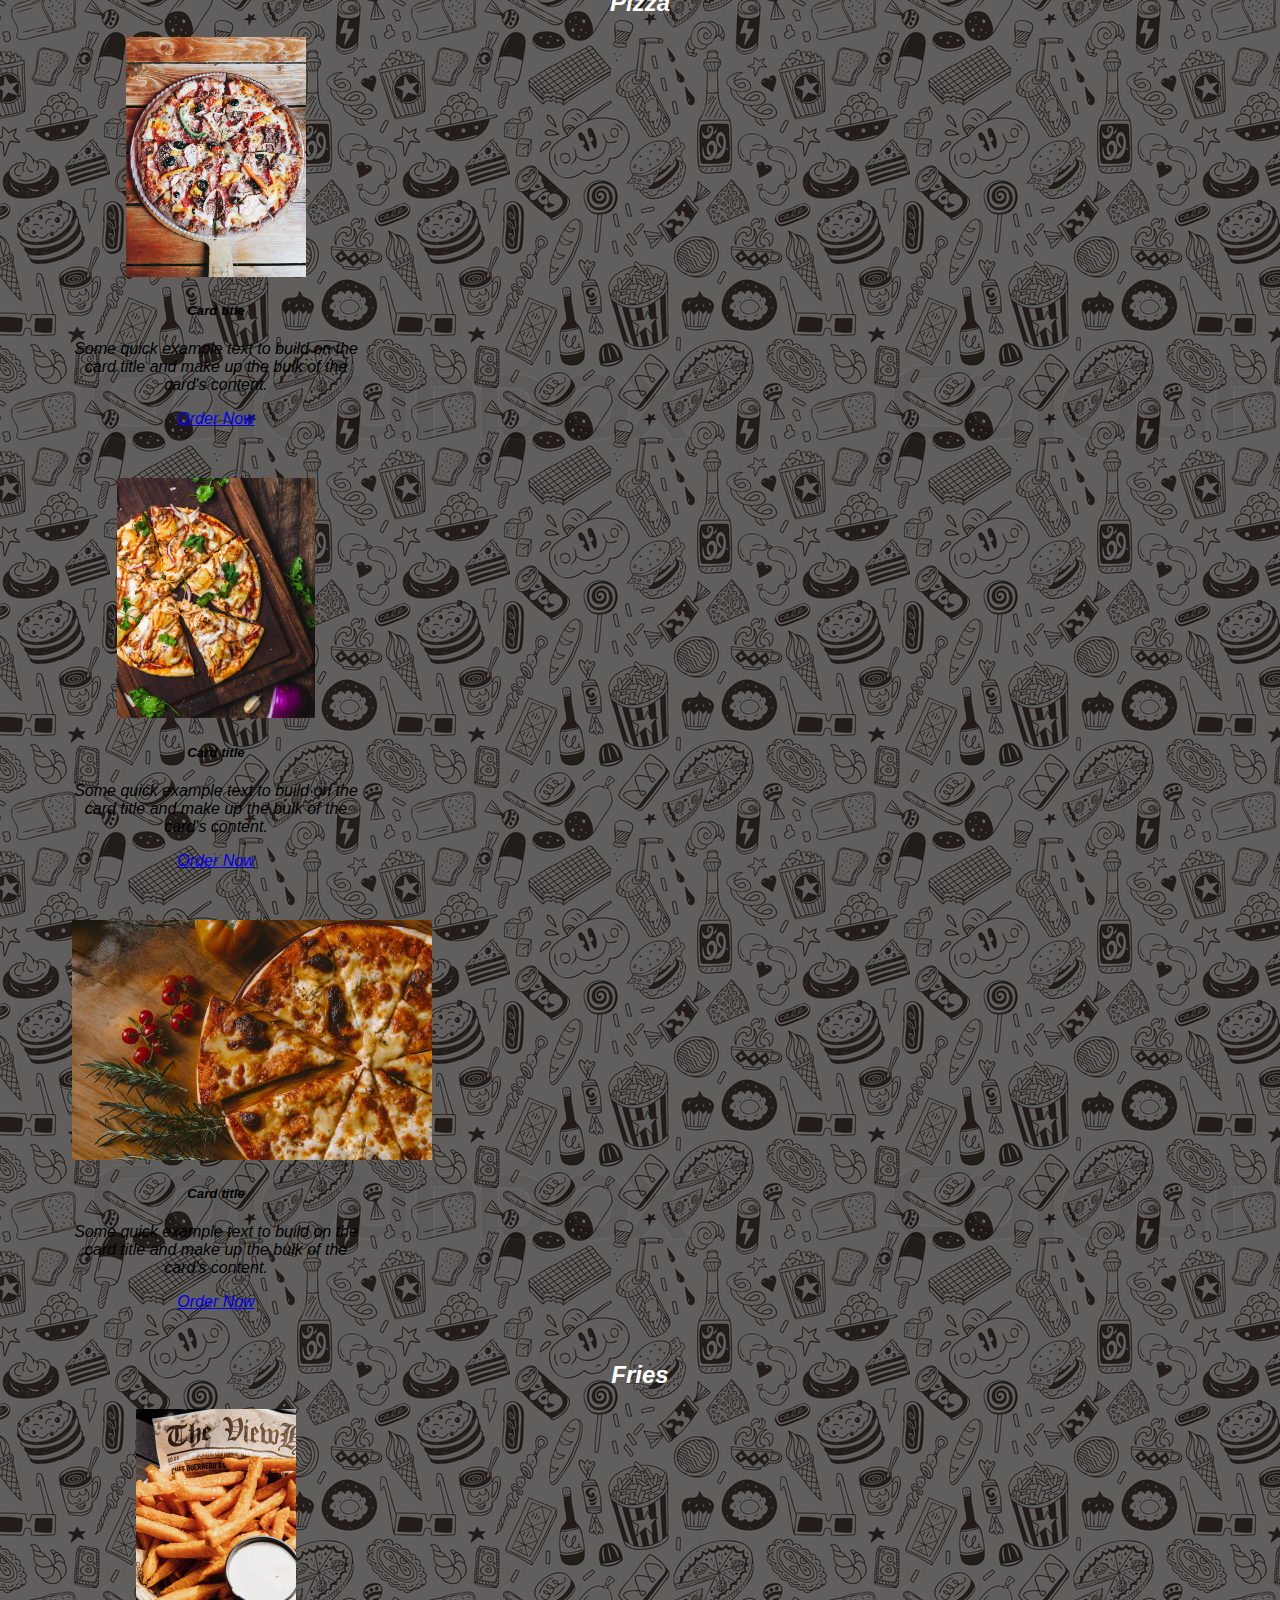
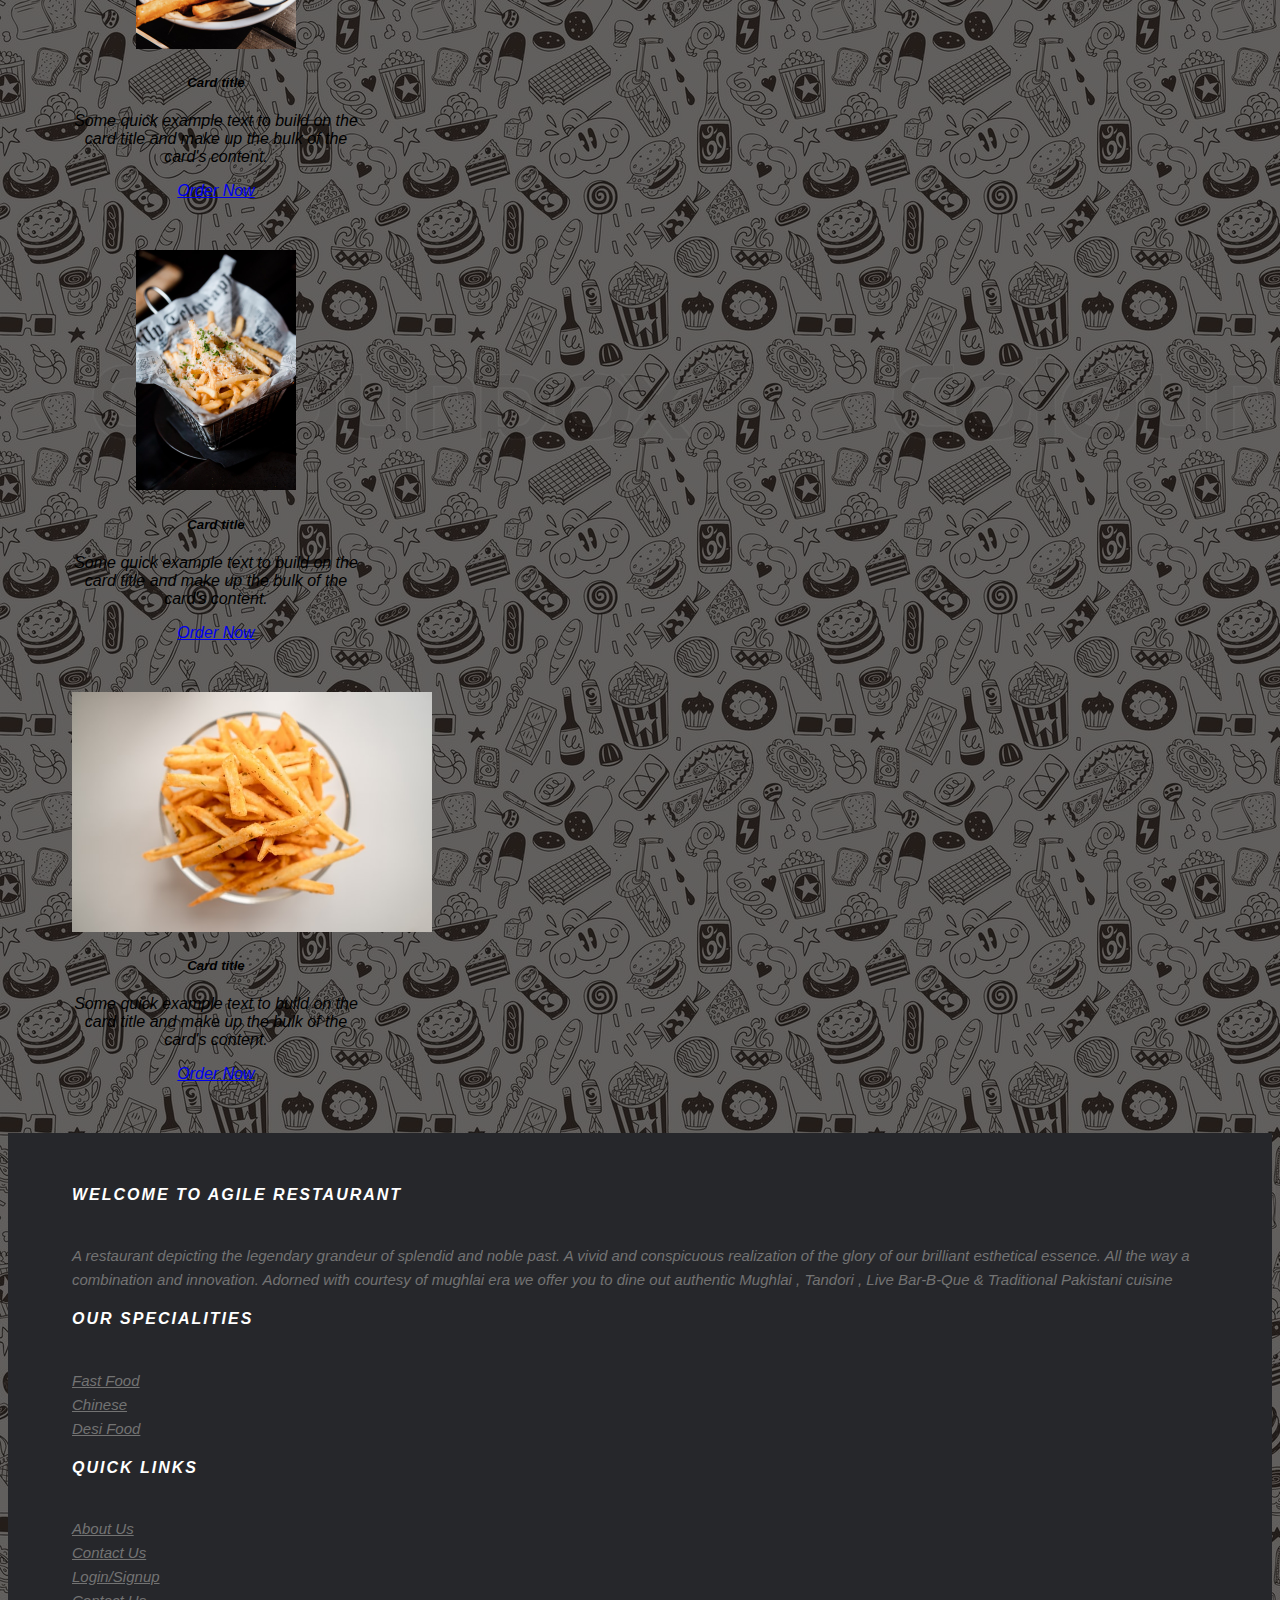
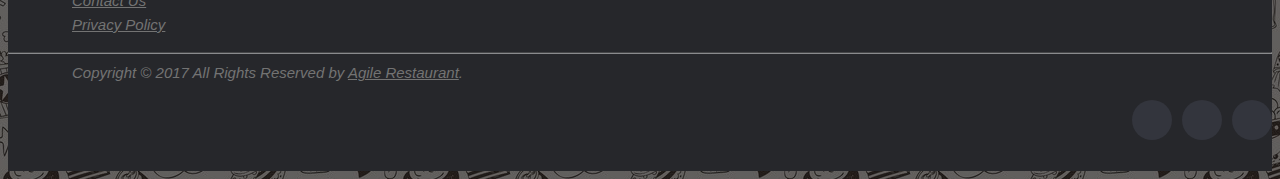
<file: fastfood.html>
<!doctype html>
<html lang="en">
  <head>
    <meta charset="utf-8">
    <meta name="viewport" content="width=device-width, initial-scale=1">
    <link href="https://cdn.jsdelivr.net/npm/bootstrap@5.1.3/dist/css/bootstrap.min.css" rel="stylesheet" integrity="sha384-1BmE4kWBq78iYhFldvKuhfTAU6auU8tT94WrHftjDbrCEXSU1oBoqyl2QvZ6jIW3" crossorigin="anonymous">
    <link
    href="https://use.fontawesome.com/releases/v5.6.3/css/all.css"
    rel="stylesheet"
    integrity="sha384-UHRtZLI+pbxtHCWp1t77Bi1L4ZtiqrqD80Kn4Z8NTSRyMA2Fd33n5dQ8lWUE00s/"
    crossorigin="anonymous"/>
    <link rel="stylesheet" href="style.css">
    <title>Fast Food</title>
  </head>
  <body>
    <nav class="navbar  navbar-expand-lg navbar-dark bg-dark">
      <div class="container-fluid">
        <a class="navbar-brand" href="#" style="text-align: center"
          >Agile Restaurant</a
        >
        <button
          class="navbar-toggler"
          type="button"
          data-bs-toggle="collapse"
          data-bs-target="#navbarSupportedContent"
          aria-controls="navbarSupportedContent"
          aria-expanded="false"
          aria-label="Toggle navigation"
        >
          <span class="navbar-toggler-icon"></span>
        </button>
        <div class="collapse navbar-collapse" id="navbarSupportedContent">
          <ul class="navbar-nav me-auto mb-2 mb-lg-0">
            <li class="nav-item">
              <a class="nav-link hov" aria-current="page" href="index.html">Home</a>
            </li>
            <li class="nav-item">
                <a class="nav-link" href="about.html">About</a>
            </li>
            <li class="nav-item">
                <a class="nav-link" href="loginSignup.html">Login/Signup</a>
            </li>
          </ul>
          <div class="d-flex">
            <a class="btn btn-primary" href="contact.html"> contact us</a>
            <a class="nav-link"
            ><i class="fas fa-user-circle"> Profile </i></a>
            <a class="nav-link" href="cart.html">
              <i class="fas fa-shopping-cart"></i>
          </a>
            </div>
        </div>
    </div>
</nav>
  <div class="container mb-4">
  <center><h1>Fast Food</h1></center>
  <center><h2>Burgers</h2></center>
  <div class="row ">
   <div class="col mt-5 ">
    <div class="card" style="width: 18rem;">
      <img src="./pics/beef.jpg" class="card-img-top" alt="...">
      <div class="card-body">
        <h5 class="card-title">Card title</h5>
        <p class="card-text">Some quick example text to build on the card title and make up the bulk of the card's content.</p>
        <a href="#" class="btn btn-primary">Order Now</a>
      </div>
    </div>
   </div>
   <div class="col mt-5 ">
    <div class="card" style="width: 18rem;">
      <img src="./pics/chicken.jpg" class="card-img-top" alt="...">
      <div class="card-body">
        <h5 class="card-title">Card title</h5>
        <p class="card-text">Some quick example text to build on the card title and make up the bulk of the card's content.</p>
        <a href="#" class="btn btn-primary">Order Now</a>
      </div>
    </div>
   </div>
   <div class="col mt-5">
    <div class="card" style="width: 18rem;">
      <img src="./pics/zinger.jpg" class="card-img-top" alt="...">
      <div class="card-body">
        <h5 class="card-title">Card title</h5>
        <p class="card-text">Some quick example text to build on the card title and make up the bulk of the card's content.</p>
        <a href="#" class="btn btn-primary">Order Now</a>
      </div>
    </div>
   </div>
  </div>
  <center><h2>Pizza</h2></center>
  <div class="row">
    <div class="col mt-5 ">
     <div class="card " style="width: 18rem;">
       <img src="./pics/piza3.jpg" class="card-img-top" alt="...">
       <div class="card-body">
         <h5 class="card-title">Card title</h5>
         <p class="card-text">Some quick example text to build on the card title and make up the bulk of the card's content.</p>
         <a href="#" class="btn btn-primary">Order Now</a>
       </div>
     </div>
    </div>
    <div class="col mt-5 ">
     <div class="card" style="width: 18rem;">
       <img src="./pics/piza2.jpg" class="card-img-top" alt="...">
       <div class="card-body">
         <h5 class="card-title">Card title</h5>
         <p class="card-text">Some quick example text to build on the card title and make up the bulk of the card's content.</p>
         <a href="#" class="btn btn-primary">Order Now</a>
       </div>
     </div>
    </div>
    <div class="col mt-5">
     <div class="card" style="width: 18rem;">
       <img src="./pics/piza1.jpg" class="card-img-top" alt="...">
       <div class="card-body">
         <h5 class="card-title">Card title</h5>
         <p class="card-text">Some quick example text to build on the card title and make up the bulk of the card's content.</p>
         <a href="#" class="btn btn-primary">Order Now</a>
       </div>
     </div>
    </div>
   </div>
   <center><h2>Fries</h2></center>
   <div class="row ">
     <div class="col mt-5 ">
     <div class="card" style="width: 18rem;">
       <img src="./pics/fries3.jpg" class="card-img-top" alt="...">
       <div class="card-body">
         <h5 class="card-title">Card title</h5>
         <p class="card-text">Some quick example text to build on the card title and make up the bulk of the card's content.</p>
         <a href="#" class="btn btn-primary">Order Now</a>
       </div>
     </div>
    </div>
    <div class="col mt-5 ">
     <div class="card" style="width: 18rem;">
       <img src="./pics/fries2.jpg" class="card-img-top" alt="...">
       <div class="card-body">
         <h5 class="card-title">Card title</h5>
         <p class="card-text">Some quick example text to build on the card title and make up the bulk of the card's content.</p>
         <a href="#" class="btn btn-primary">Order Now</a>
       </div>
     </div>
    </div>
    <div class="col mt-5">
     <div class="card" style="width: 18rem;">
       <img src="./pics/fries1.jpg" class="card-img-top" alt="...">
       <div class="card-body">
         <h5 class="card-title">Card title</h5>
         <p class="card-text">Some quick example text to build on the card title and make up the bulk of the card's content.</p>
         <a href="#" class="btn btn-primary">Order Now</a>
       </div>
     </div>
    </div>
   </div>
</div>


<!-- Footer -->
<footer class="site-footer">
  <div class="container">
    <div class="row">
      <div class="col-sm-12 col-md-6">
        <h6>Welcome To Agile Restaurant</h6>
        <p class="text-justify"><i> A restaurant depicting the legendary grandeur of splendid and noble past. A vivid and conspicuous realization of the glory of our brilliant esthetical essence. All the way a combination and innovation. Adorned with courtesy of mughlai era we offer you to dine out authentic Mughlai , Tandori , Live Bar-B-Que & Traditional Pakistani cuisine</i></p>
      </div>

      <div class="col-xs-6 col-md-3">
        <h6>Our Specialities</h6>
        <ul class="footer-links">
          <li><a href="#">Fast Food</a></li>
          <li><a href="#">Chinese</a></li>
          <li><a href="#">Desi Food</a></li>
        </ul>
      </div>

      <div class="col-xs-6 col-md-3">
        <h6>Quick Links</h6>
        <ul class="footer-links">
          <li><a href="#">About Us</a></li>
          <li><a href="#">Contact Us</a></li>
          <li><a href="#">Login/Signup</a></li>
          <li><a href="#">Contact Us</a></li>
          <li><a href="#">Privacy Policy</a></li>
        </ul>
      </div>
    </div>
    <hr>
  </div>
  <div class="container">
    <div class="row">
      <div class="col-md-8 col-sm-6 col-xs-12">
        <p class="copyright-text">Copyright &copy; 2017 All Rights Reserved by 
     <a href="#">Agile Restaurant</a>.
        </p>
      </div>

      <div class="col-md-4 col-sm-6 col-xs-12">
        <ul class="social-icons">
          <li><a class="facebook" href="#"><i class="fab fa-facebook-f"></i></a></li>
          <li><a class="twitter" href="#"><i class="fab fa-twitter"></i></a></li>
          <li><a class="linkedin" href="#"><i class="fab fa-linkedin-in"></i></a></li>   
        </ul>
      </div>
    </div>
  </div>
</footer>

    <script src="https://cdn.jsdelivr.net/npm/bootstrap@5.1.3/dist/js/bootstrap.bundle.min.js" integrity="sha384-ka7Sk0Gln4gmtz2MlQnikT1wXgYsOg+OMhuP+IlRH9sENBO0LRn5q+8nbTov4+1p" crossorigin="anonymous"></script>
  </body>
</html>
</file>
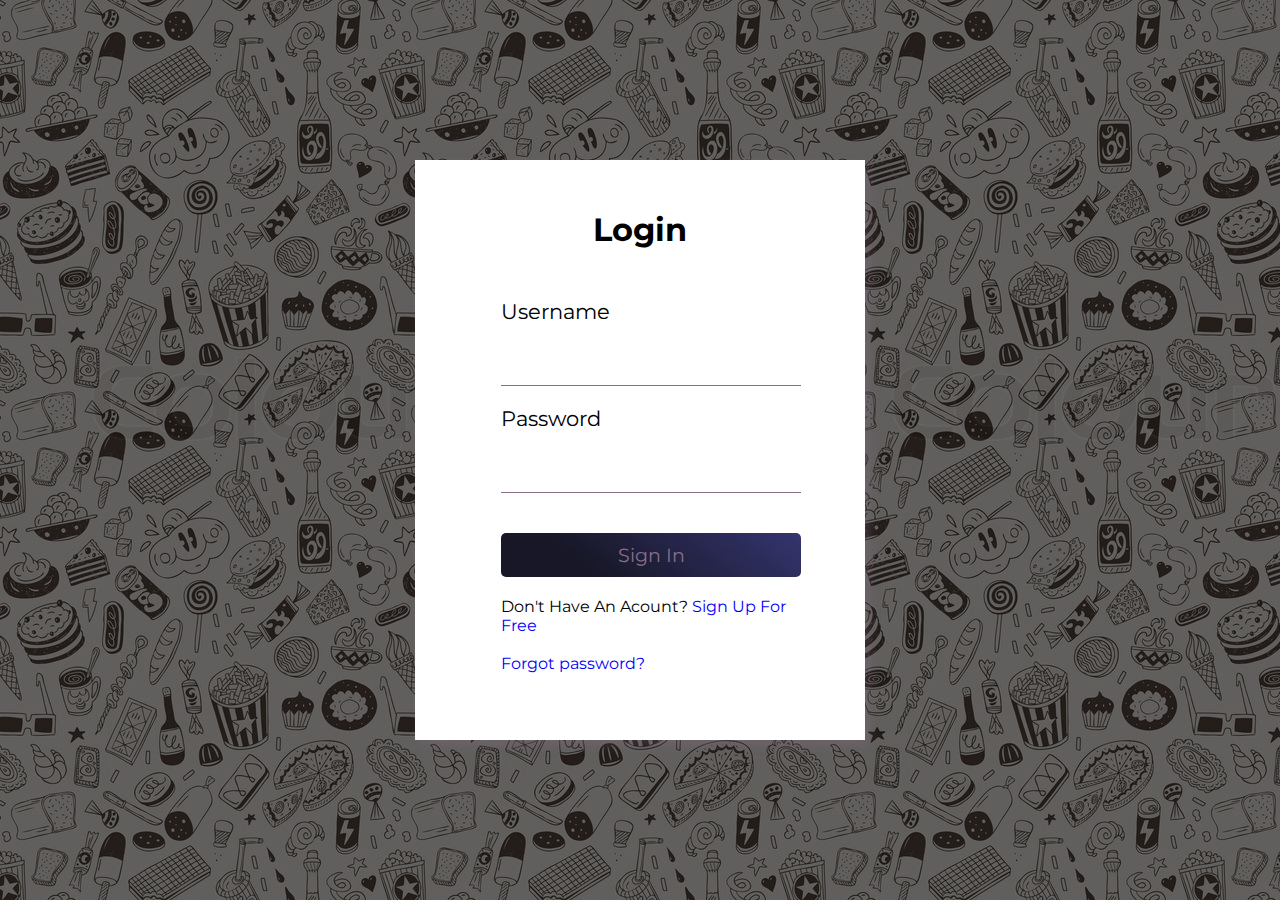
<file: login.html>
<!DOCTYPE html>
<html lang="en">
<head>
    <meta charset="UTF-8">
    <meta http-equiv="X-UA-Compatible" content="IE=edge">
    <meta name="viewport" content="width=device-width, initial-scale=1.0">
    <link rel="stylesheet" href="loginsignup.css">
    <link href="https://fonts.googleapis.com/css2?family=Montserrat:wght@300;400;500&display=swap" rel="stylesheet">
    <title>Sign in</title>
</head>
<body>
    <div class="container">
        <h1>Login</h1>
    <form action="" id="signin">
        <label for="Username">Username</label>
        <input type="text" name="Username" id="Username">
        <label for="Password">Password</label>
        <input type="password" name="Password" id="Password">
        <button type="submit" id="signin">Sign In</button>
        <p>Don't Have An Acount? <a href="signup.html">Sign Up For Free</a></p>
        <br>
        <p> <a href="#"> Forgot password?</a></p>
    </form>
</div>
</body>
</html>
</file>
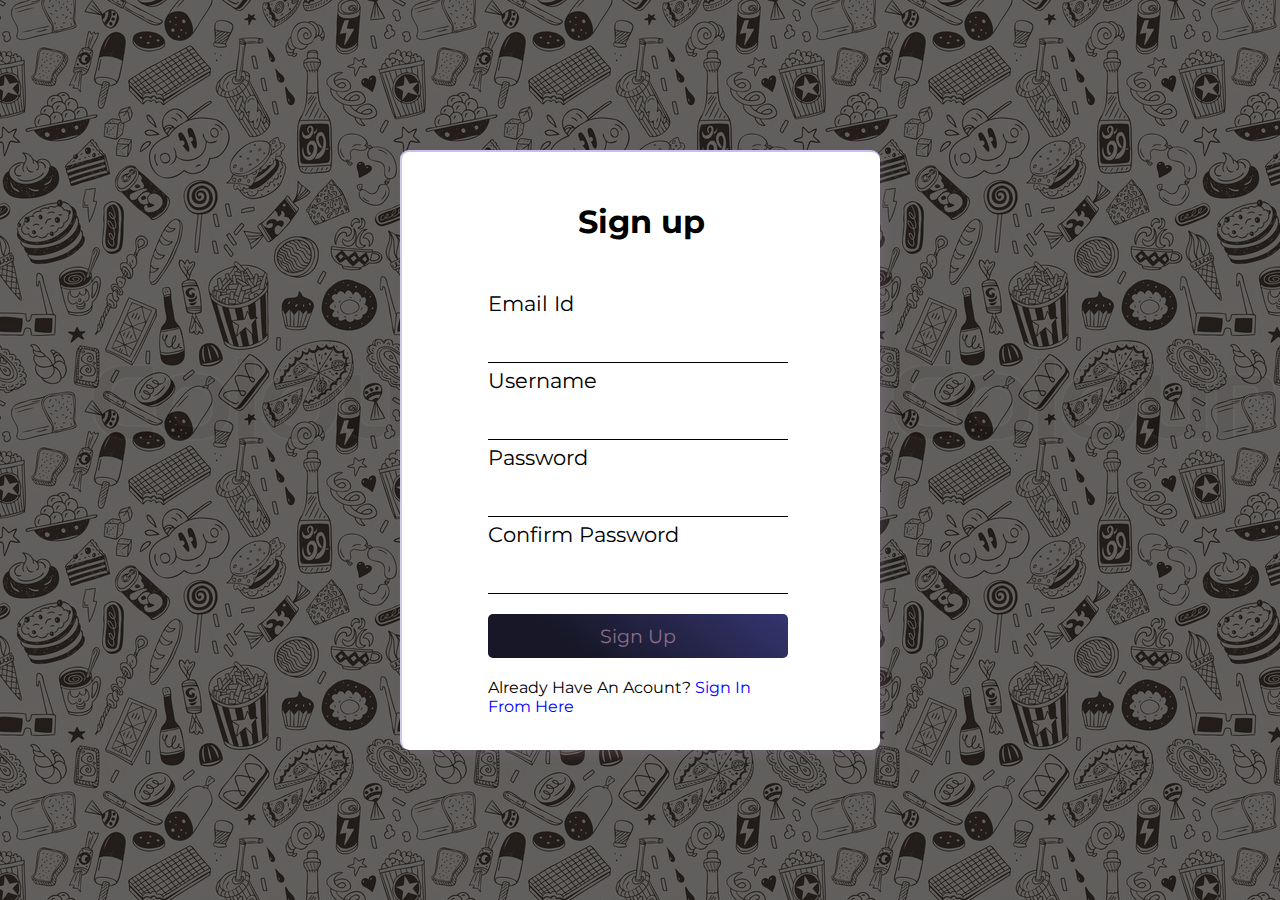
<file: signup.html>
<!DOCTYPE html>
<html lang="en">
<head>
    <meta charset="UTF-8">
    <meta http-equiv="X-UA-Compatible" content="IE=edge">
    <meta name="viewport" content="width=device-width, initial-scale=1.0">
    <link rel="stylesheet" href="loginsignup.css">
    <link href="https://fonts.googleapis.com/css2?family=Montserrat:wght@300;400;500&display=swap" rel="stylesheet">
    <title>Sign Up</title>
</head>
<body>
    <div class="container1">
        <h1>Sign up</h1>
    <form action="" id="signup">
        <label for="Email">Email Id</label>
        <input type="text" name="Email" id="Email">
        <label for="Username">Username</label>
        <input type="text" name="Username" id="Username">
        <label for="Password">Password</label>
        <input type="password" name="Password" id="Password">
        <label for="Confirm Password">Confirm Password</label>
        <input type="password" name="Confirm Password" id="Confirm Password">
        <button type="submit" id="signup">Sign Up</button>
        <p>Already Have An Acount? <a href="login.html">Sign In From Here</a></p>
    </form>
</body>
</html>
</file>
<file: style.css>
body {
    background-image: linear-gradient(to bottom, rgba(0,0,0,0.6) 0%,rgba(0,0,0,0.6) 100%), url("./pics/background.jpg");
    font-family: sans-serif;
    font-style: italic;
  }
  h1,h2{
    color: white;
    font-weight: bolder;
  }
  h2{
    margin-top: 1.2em;
    /* background: #33353d; */
  }

  .card1,.card{
      text-align: center;
      margin-bottom: 50px;
  }
  .card1:hover{
    box-shadow: 0 4px 8px 0 rgba(0, 0, 0, 0.2);
    transform:translateX(-5px);
    transform:translateY(-5px);
}
.contain{
 background-image: url("./pics//r1.jpg") cover no-repeat;
 /* background-size: 200%; */
 /* height: 100vh; */
}
.card1{
  animation-name: moveInBottom;
  animation-duration: 2s
}
.row{
  margin-left: 4rem;
}
.card-img-top{
  height: 15rem;
}
 
  .gsw{
    padding-left: 25px;
    padding-right: 25px;
  }
  .site-footer
{
  background-color:#26272b;
  padding:45px 0 20px;
  font-size:15px;
  line-height:24px;
  color:#737373;
}
.site-footer hr
{
  border-top-color:#bbb;
  opacity:0.5
}
.site-footer hr.small
{
  margin:20px 0
}
.site-footer h6
{
  color:#fff;
  font-size:16px;
  text-transform:uppercase;
  margin-top:5px;
  letter-spacing:2px
}
.site-footer a
{
  color:#737373;
}
.site-footer a:hover
{
  color:#3366cc;
  text-decoration:none;
}
.footer-links
{
  padding-left:0;
  list-style:none
}
.footer-links li
{
  display:block
}
.footer-links a
{
  color:#737373
}
.footer-links a:active,.footer-links a:focus,.footer-links a:hover
{
  color:#3366cc;
  text-decoration:none;
}
.footer-links.inline li
{
  display:inline-block
}
.site-footer .social-icons
{
  text-align:right
}
.site-footer .social-icons a
{
  width:40px;
  height:40px;
  line-height:40px;
  margin-left:6px;
  margin-right:0;
  border-radius:100%;
  background-color:#33353d
}
.copyright-text
{
  margin:0
}
@media (max-width:991px)
{
  .site-footer [class^=col-]
  {
    margin-bottom:30px
  }
}
@media (max-width:767px)
{
  .site-footer
  {
    padding-bottom:0
  }
  .site-footer .copyright-text,.site-footer .social-icons
  {
    text-align:center
  }
}
.social-icons
{
  padding-left:0;
  margin-bottom:0;
  list-style:none
}
.social-icons li
{
  display:inline-block;
  margin-bottom:4px
}
.social-icons li.title
{
  margin-right:15px;
  text-transform:uppercase;
  color:#96a2b2;
  font-weight:700;
  font-size:13px
}
.social-icons a{
  background-color:#eceeef;
  color:#818a91;
  font-size:16px;
  display:inline-block;
  line-height:44px;
  width:44px;
  height:44px;
  text-align:center;
  margin-right:8px;
  border-radius:100%;
  -webkit-transition:all .2s linear;
  -o-transition:all .2s linear;
  transition:all .2s linear
}
.social-icons a:active,.social-icons a:focus,.social-icons a:hover
{
  color:#fff;
  background-color:#29aafe
}
.social-icons.size-sm a
{
  line-height:34px;
  height:34px;
  width:34px;
  font-size:14px
}
.social-icons a.facebook:hover
{
  background-color:#3b5998
}
.social-icons a.twitter:hover
{
  background-color:#00aced
}
.social-icons a.linkedin:hover
{
  background-color:#007bb6
}
.social-icons a.dribbble:hover
{
  background-color:#ea4c89
}
@media (max-width:767px)
{
  .social-icons li.title
  {
    display:block;
    margin-right:0;
    font-weight:600
  }
}
@keyframes moveInBottom{
  0% {
opacity: 0;
transform: translateY(-50px);
  }

  100%{
opacity: 1;
  }
}
.hov:before {
  left: 0;
  bottom: 0;
  width: 100%;
  height: 2px;
  background: #fff;
  transform: scaleX(0);
}
.hov:hover:before {
  transform: scaleX(1);
}
</file>
<file: loginsignup.css>
*{
    margin: 0%;
    padding: 0%;
    box-sizing: border-box;
    font-family: 'Montserrat', sans-serif;
}
body{
    background-image: linear-gradient(to bottom, rgba(0,0,0,0.6) 0%,rgba(0,0,0,0.6) 100%), url("./pics/background.jpg");
    height: 100vh;
    display: flex;
    justify-content: center;
    align-items: center;
}
.active{
    color: var(--secandarycolor);
    border-bottom: 2px solid var(--secandarycolor);
    background-color: #744ae826;
    background-image: linear-gradient(27deg, #662c886c 0%, #0e2c526c 94%);
}
.container{
    background-color: white;
    height: 580px;
    width: 450px;
    box-shadow: 5px 5px 10px rgba(138, 111, 138, 0.267);
}
form{
    width: 300px;
    margin-left: 86px;
}
form label{
    display: flex;
    font-size: 1.3em;
    color: black;
        
}
#signup label{
    margin-block: 5px;
    display: flex;
    font-size: 1.3em;
    color: black;
    
}
h1{
    margin-block: 50px;
    text-align: center;
    color: black;
}

#signup input{
    color: black;
    font-size: 1.2em;
   width: 100%;
   padding: 10px 20px 7px 7px;
    outline: none;
    border: none;
border-bottom: 1px solid;
}
#signin input{
    color: black;
    font-size: 1.2em;
   width: 100%;
   padding: 10px 20px 7px 7px;
    margin-block: 20px;
    outline: none;
    background: transparent;border: none;border-bottom: 1px solid rgb(138, 111, 138);
}
form p{
    color: black;
}
form p a{
    color:blue ;
    text-decoration: none;
}
form p a:hover{
    box-shadow: 2px 2px 2px rgb(138, 111, 138);
    background-color: rgb(138, 111, 138);
    color: white;
    border-radius: 5px;
}
form #signin{
    margin-block: 20px;
    width: 100%;
    padding: 10px;
    outline: none;
    background: linear-gradient(37deg, rgb(23, 23, 39) 28%, rgb(52, 52, 110) 98%);
    border: none;
    font-size: 1.2em;
    color:rgb(138, 111, 138) ;
    cursor: pointer;
    border-radius: 5px;
}
form #signin:hover{
    box-shadow: 5px 5px 10px rgb(23, 23, 39);
    background: linear-gradient(37deg, rgb(52, 52, 110) 8%, rgb(23, 23, 39) 98%);
}



.container1 {   
    background-color: white;
   border-top: 2px solid #8e75e27a;
    border-left: 2px solid #9f8cdb7a;
    border-radius: 9px;
    height: 600px;
    width: 480px;
    box-shadow: 5px 5px 10px rgba(138, 111, 138, 0.267);
}

form #signup{
    margin-block: 20px;
    width: 100%;
    padding: 10px;
    outline: none;
    background: linear-gradient(37deg, rgb(23, 23, 39) 28%, rgb(52, 52, 110) 98%);
    border: none;
    font-size: 1.2em;
    color:rgb(138, 111, 138) ;
    cursor: pointer;
    border-radius: 5px;
}
form #signup:hover{
    box-shadow: 5px 5px 10px rgb(23, 23, 39);
    background: linear-gradient(37deg, rgb(52, 52, 110) 8%, rgb(23, 23, 39) 98%);
}

:root{
    --primarycolor:rgba(23, 23, 39, 0.431);
    --secandarycolor:rgb(138, 111, 138);
}
</file>
